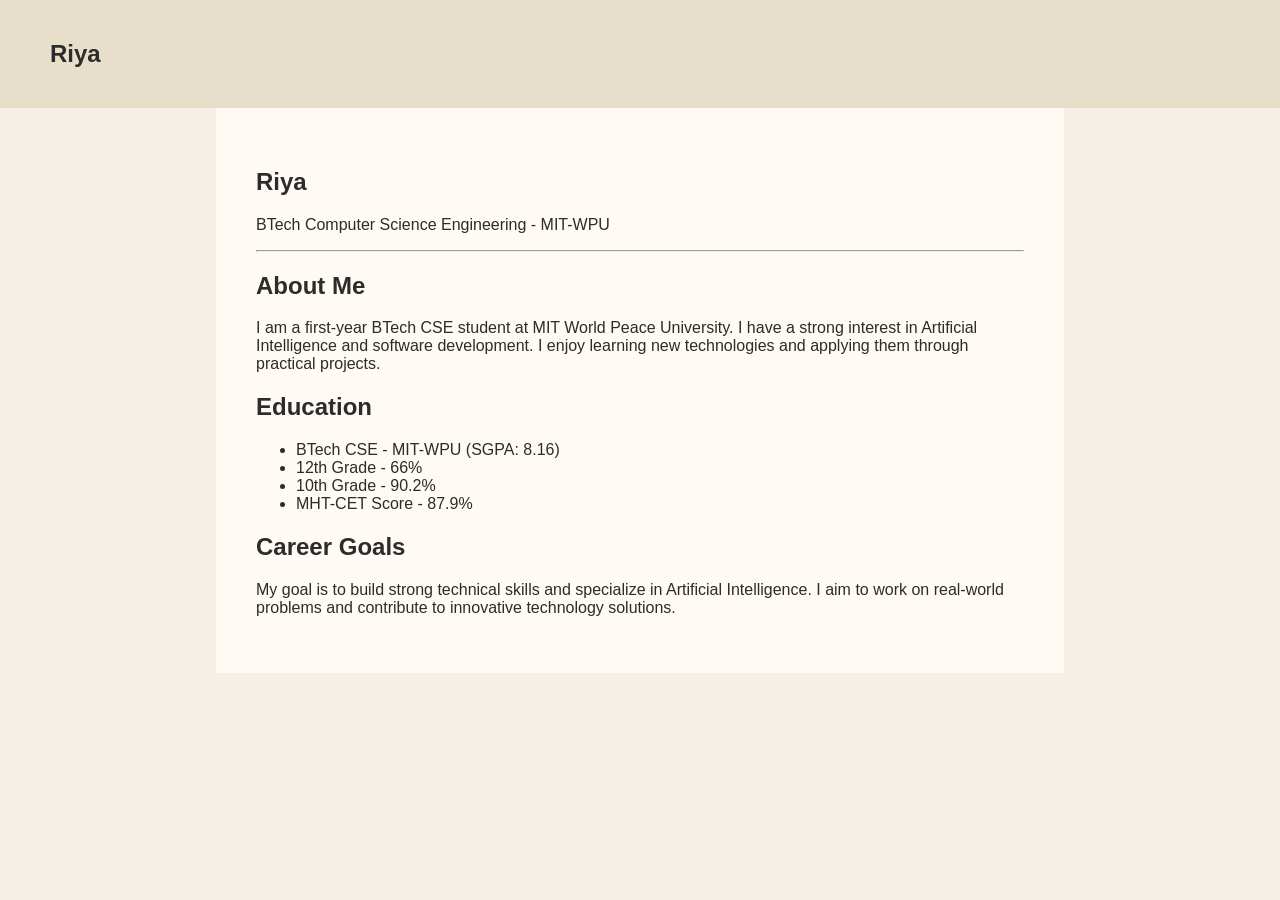
<file: about.html>
<!DOCTYPE html>
<html>
<head>
<title>Resume</title>
<link rel="stylesheet" href="style.css">
</head>

<body>

<nav>
  <h2>Riya</h2>
</nav>

<section class="resume">

<h1>Riya</h1>
<p>BTech Computer Science Engineering - MIT-WPU</p>

<hr>

<h2>About Me</h2>
<p>
I am a first-year BTech CSE student at MIT World Peace University. 
I have a strong interest in Artificial Intelligence and software development. 
I enjoy learning new technologies and applying them through practical projects.
</p>

<h2>Education</h2>
<ul>
<li>BTech CSE - MIT-WPU (SGPA: 8.16)</li>
<li>12th Grade - 66%</li>
<li>10th Grade - 90.2%</li>
<li>MHT-CET Score - 87.9%</li>
</ul>

<h2>Career Goals</h2>
<p>
My goal is to build strong technical skills and specialize in Artificial Intelligence.
I aim to work on real-world problems and contribute to innovative technology solutions.
</p>

</section>

</body>
</html>
</file>
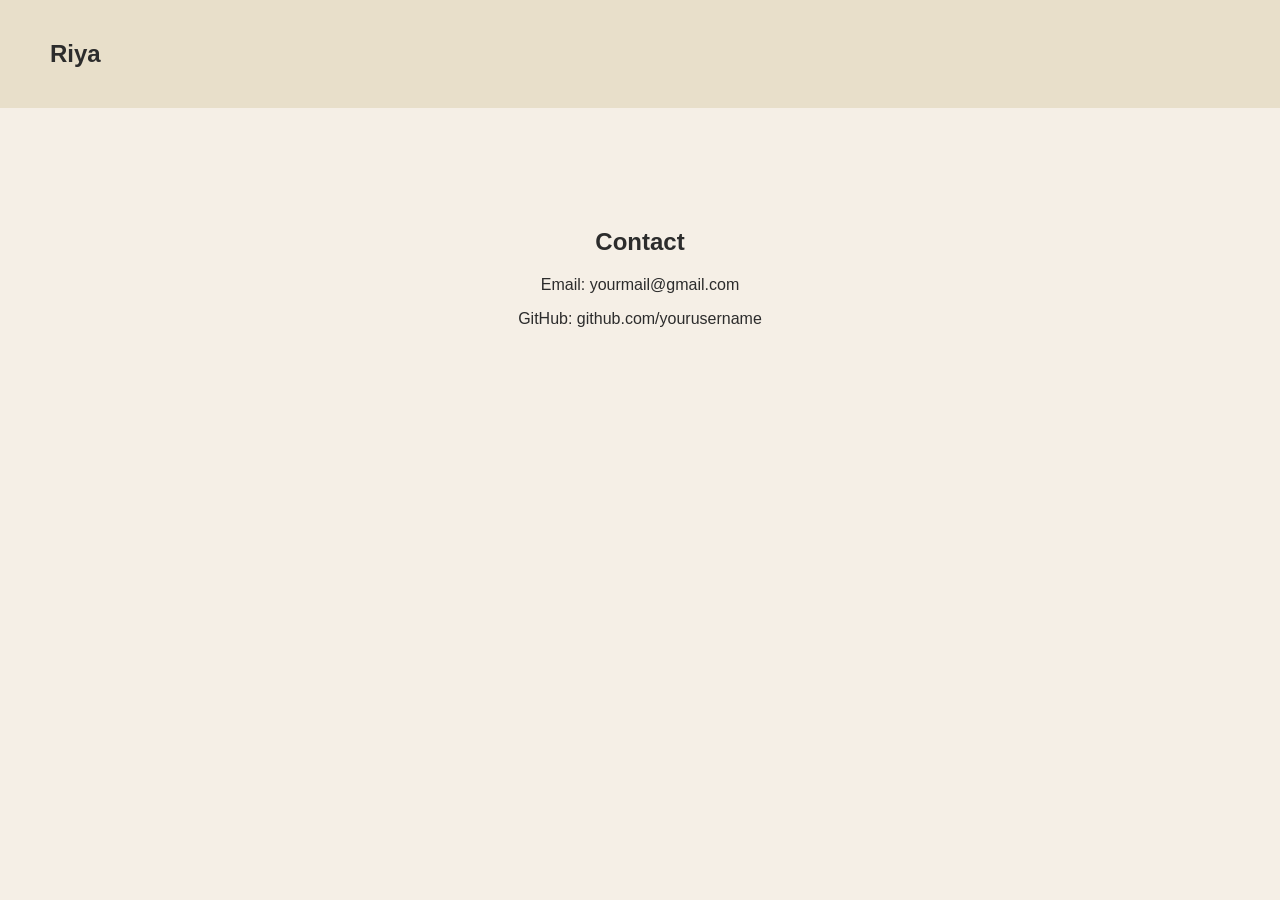
<file: contact.html>
<!DOCTYPE html>
<html>
<head>
<title>Contact</title>
<link rel="stylesheet" href="style.css">
</head>

<body>

<nav>
  <h2>Riya</h2>
</nav>

<section class="contact">

<h2>Contact</h2>

<p>Email: yourmail@gmail.com</p>
<p>GitHub: github.com/yourusername</p>

</section>

</body>
</html>
</file>
<file: style.css>
body {
  margin: 0;
  font-family: Arial;
  background: #f5efe6;
  color: #2c2c2c;
}

nav {
  display: flex;
  justify-content: space-between;
  padding: 20px 50px;
  background: #e8dfca;
}

nav ul {
  display: flex;
  gap: 20px;
  list-style: none;
}

nav a {
  text-decoration: none;
  color: black;
}

/* HERO */
.hero {
  display: flex;
  justify-content: space-around;
  align-items: center;
  padding: 100px;
}

.hero-img {
  width: 200px;
  border-radius: 50%;
}

.btn {
  padding: 10px 20px;
  background: #d6c7ae;
  text-decoration: none;
  color: black;
}

/* RESUME */
.resume {
  width: 60%;
  margin: auto;
  padding: 40px;
  background: #fffaf3;
}

/* PROJECTS */
.project {
  display: flex;
  gap: 20px;
  margin-bottom: 30px;
}

.project img {
  width: 200px;
  border-radius: 10px;
}

/* CERTIFICATES */
.cert-grid {
  display: grid;
  grid-template-columns: repeat(2, 1fr);
  gap: 20px;
}

.cert-grid img {
  width: 100%;
  border-radius: 10px;
}

/* CONTACT */
.contact {
  text-align: center;
  padding: 100px;
}
</file>
